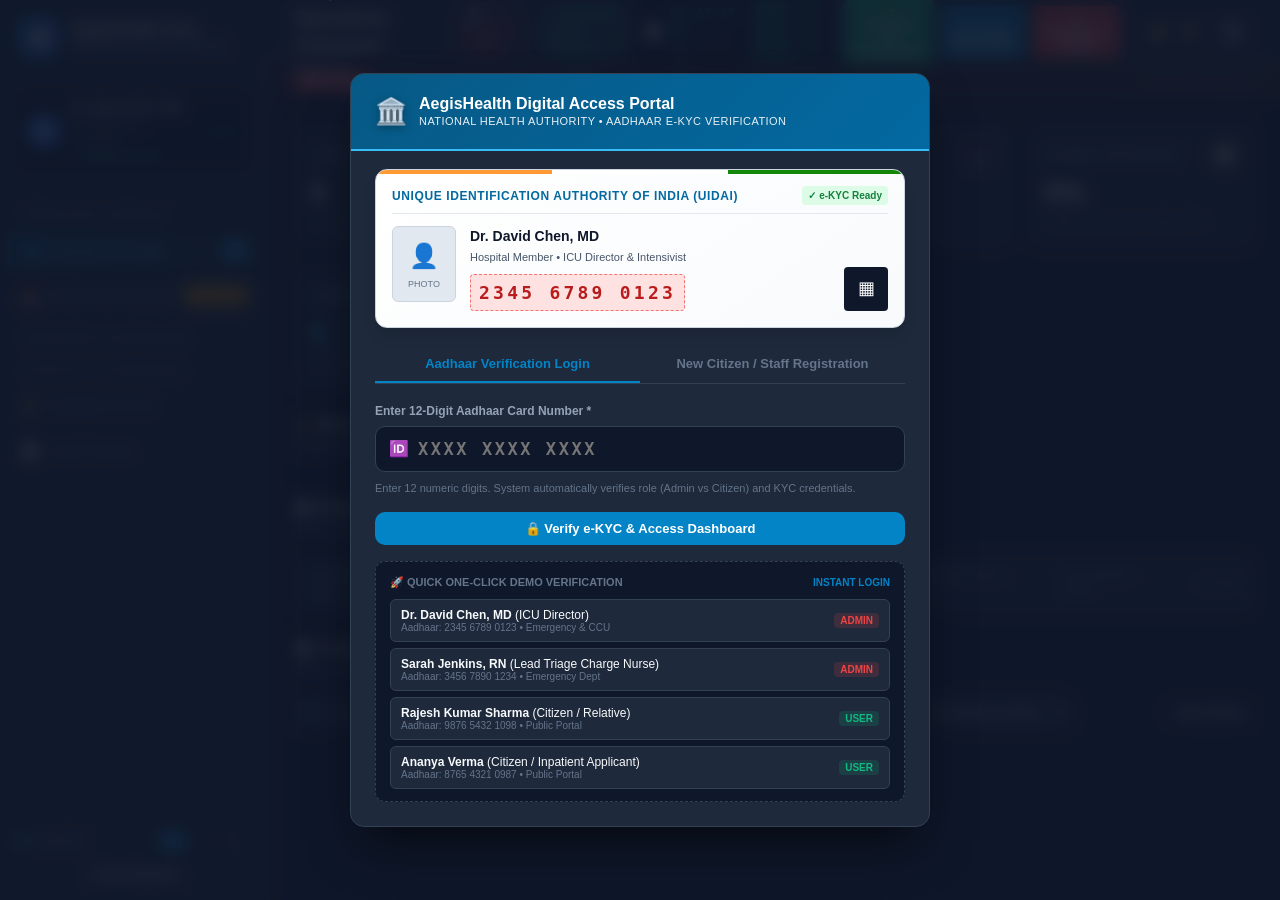
<file: hospital bed availability/index.html>
<!DOCTYPE html>
<html lang="en">
<head>
  <meta charset="UTF-8">
  <meta name="viewport" content="width=device-width, initial-scale=1.0">
  <title>AegisHealth • National Bed Availability & Resource Coordination System</title>
  <link rel="stylesheet" href="styles.css">
</head>
<body>

  <!-- ============================================ -->
  <!-- AADHAAR KYC & IDENTITY VERIFICATION MODAL    -->
  <!-- ============================================ -->
  <div class="auth-overlay" id="authOverlay" style="display: none;">
    <div class="auth-card-wrapper">
      <div class="auth-header-strip">
        <div class="auth-govt-badge">
          <div class="auth-emblem">🏛️</div>
          <div>
            <div class="auth-title">AegisHealth Digital Access Portal</div>
            <div class="auth-sub">National Health Authority • Aadhaar e-KYC Verification</div>
          </div>
        </div>
        <button class="icon-btn modal-close" id="closeAuthModalBtn" style="color:white; border-color:rgba(255,255,255,0.3); display:none;">✕</button>
      </div>

      <!-- Indian Aadhaar Card Visual Preview -->
      <div class="aadhaar-preview-card">
        <div class="aadhaar-tricolor-bar"></div>
        <div class="aadhaar-card-top">
          <span class="aadhaar-card-title">Unique Identification Authority of India (UIDAI)</span>
          <span style="font-size: 10px; font-weight: 700; color: #15803d; background: #dcfce7; padding: 2px 6px; border-radius: 4px;">✓ e-KYC Ready</span>
        </div>
        <div class="aadhaar-card-body">
          <div class="aadhaar-photo-box">
            <span id="aadhaarCardAvatar">👤</span>
            <span style="font-size: 9px; margin-top: 4px; color: #64748b;">PHOTO</span>
          </div>
          <div class="aadhaar-details">
            <div class="aadhaar-name-display" id="aadhaarCardName">Dr. David Chen, MD</div>
            <div class="aadhaar-role-display" id="aadhaarCardRole">Hospital Member • ICU Director & Intensivist</div>
            <div class="aadhaar-number-display" id="aadhaarCardNumber">2345 6789 0123</div>
          </div>
          <div class="aadhaar-qr-placeholder" title="Encrypted Digital Signature">
            ▦
          </div>
        </div>
      </div>

      <!-- Auth Form & Quick Demo Logins -->
      <div class="auth-body-content">
        <div class="auth-tabs">
          <button class="auth-tab-btn active" id="tabLoginBtn" onclick="switchAuthTab('login')">Aadhaar Verification Login</button>
          <button class="auth-tab-btn" id="tabRegisterBtn" onclick="switchAuthTab('register')">New Citizen / Staff Registration</button>
        </div>

        <!-- Login Form Panel -->
        <div id="authLoginPanel">
          <form id="aadhaarLoginForm">
            <div class="form-group">
              <label class="form-label">Enter 12-Digit Aadhaar Card Number *</label>
              <div class="aadhaar-input-box">
                <span class="aadhaar-icon-adornment">🆔</span>
                <input type="text" id="loginAadhaarInput" class="aadhaar-input-field" placeholder="XXXX XXXX XXXX" maxlength="14" required>
              </div>
              <div style="font-size: 11px; color: var(--text-muted); margin-top: -8px; margin-bottom: 12px;">
                Enter 12 numeric digits. System automatically verifies role (Admin vs Citizen) and KYC credentials.
              </div>
            </div>

            <div style="display: flex; gap: 10px;">
              <button type="submit" class="btn btn-primary" style="flex: 1;" id="loginSubmitBtn">
                🔒 Verify e-KYC & Access Dashboard
              </button>
            </div>
          </form>

          <!-- Quick Demo Logins -->
          <div class="demo-accounts-box">
            <div class="demo-title">
              <span>🚀 Quick One-Click Demo Verification</span>
              <span style="font-size: 10px; color: var(--primary);">Instant Login</span>
            </div>
            <div class="demo-chips-grid">
              <button class="demo-chip-btn" onclick="quickLoginAadhaar('234567890123')">
                <div>
                  <strong>Dr. David Chen, MD</strong> (ICU Director)
                  <div style="font-size: 10px; color: var(--text-muted);">Aadhaar: 2345 6789 0123 • Emergency & CCU</div>
                </div>
                <span class="demo-role-badge badge-admin-role">Admin</span>
              </button>
              <button class="demo-chip-btn" onclick="quickLoginAadhaar('345678901234')">
                <div>
                  <strong>Sarah Jenkins, RN</strong> (Lead Triage Charge Nurse)
                  <div style="font-size: 10px; color: var(--text-muted);">Aadhaar: 3456 7890 1234 • Emergency Dept</div>
                </div>
                <span class="demo-role-badge badge-admin-role">Admin</span>
              </button>
              <button class="demo-chip-btn" onclick="quickLoginAadhaar('987654321098')">
                <div>
                  <strong>Rajesh Kumar Sharma</strong> (Citizen / Relative)
                  <div style="font-size: 10px; color: var(--text-muted);">Aadhaar: 9876 5432 1098 • Public Portal</div>
                </div>
                <span class="demo-role-badge badge-user-role">User</span>
              </button>
              <button class="demo-chip-btn" onclick="quickLoginAadhaar('876543210987')">
                <div>
                  <strong>Ananya Verma</strong> (Citizen / Inpatient Applicant)
                  <div style="font-size: 10px; color: var(--text-muted);">Aadhaar: 8765 4321 0987 • Public Portal</div>
                </div>
                <span class="demo-role-badge badge-user-role">User</span>
              </button>
            </div>
          </div>
        </div>

        <!-- Register Form Panel -->
        <div id="authRegisterPanel" style="display: none;">
          <form id="aadhaarRegisterForm">
            <div class="form-row">
              <div class="form-group">
                <label class="form-label">Full Legal Name (as on Aadhaar) *</label>
                <input type="text" id="regNameInput" class="form-input" placeholder="e.g. Ramesh Patel" required>
              </div>
              <div class="form-group">
                <label class="form-label">Role Type *</label>
                <select id="regRoleSelect" class="form-select">
                  <option value="user" selected>Citizen / Patient (User Dashboard)</option>
                  <option value="admin">Hospital Staff / Medical Officer (Admin Dashboard)</option>
                </select>
              </div>
            </div>

            <div class="form-row">
              <div class="form-group">
                <label class="form-label">12-Digit Aadhaar Number *</label>
                <input type="text" id="regAadhaarInput" class="form-input" placeholder="XXXX XXXX XXXX" maxlength="14" required style="font-family: ui-monospace, monospace;">
              </div>
              <div class="form-group">
                <label class="form-label">Mobile Number (Linked with Aadhaar) *</label>
                <input type="text" id="regMobileInput" class="form-input" placeholder="+91 XXXXX XXXXX" required>
              </div>
            </div>

            <div class="form-group" id="regStaffFields" style="display: none;">
              <div class="form-row">
                <div class="form-group">
                  <label class="form-label">Staff Designation / Title</label>
                  <input type="text" id="regDesignationInput" class="form-input" placeholder="e.g. Staff Nurse, Resident Doctor">
                </div>
                <div class="form-group">
                  <label class="form-label">Assigned Department</label>
                  <select id="regDeptSelect" class="form-select">
                    <option value="ED">Emergency & Trauma Center</option>
                    <option value="CCU">Cardiology & CCU</option>
                    <option value="NICU">Neurology & Stroke</option>
                    <option value="PICU">Pediatrics & PICU</option>
                    <option value="SURG">General Surgery & Post-Op</option>
                    <option value="RESP">Pulmonology & Respiratory</option>
                    <option value="ONCO">Oncology & Hematology</option>
                  </select>
                </div>
              </div>
            </div>

            <button type="submit" class="btn btn-primary" style="width: 100%; margin-top: 6px;">
              ✓ Complete Aadhaar e-KYC & Register
            </button>
          </form>
        </div>

      </div>
    </div>
  </div>

  <!-- ============================================ -->
  <!-- MAIN APPLICATION LAYOUT                      -->
  <!-- ============================================ -->
  <div class="app-layout">
    <!-- Left Navigation Sidebar -->
    <aside class="sidebar">
      <div class="brand-section">
        <div class="brand-icon">🏥</div>
        <div>
          <div class="brand-title">AegisHealth Care</div>
          <div class="brand-subtitle" id="sidebarPortalLabel">National Health Portal</div>
        </div>
      </div>

      <!-- Active User Profile Card -->
      <div class="staff-active-card">
        <div class="staff-avatar" id="currentStaffAvatar">DC</div>
        <div class="staff-info">
          <div class="staff-name" id="currentStaffName">Dr. David Chen, MD</div>
          <div class="staff-role" id="currentStaffRole">ICU Director & Intensivist</div>
          <div style="font-size: 10px; color: #10b981; font-weight: 600; display: flex; align-items: center; gap: 3px;">
            <span>✓</span> <span id="currentAadhaarMasked">Aadhaar Verified</span>
          </div>
        </div>
        <button class="staff-switch-btn" id="switchIdentityBtn" title="Switch Account / Sign In">Switch</button>
      </div>

      <!-- Navigation Menu -->
      <div class="nav-scroll">
        <!-- ADMIN NAVIGATION SECTION -->
        <div id="adminNavSection">
          <div class="nav-section-title">Operations Command</div>
          <a class="nav-link active" data-view="overview" id="nav-overview">
            <span class="nav-link-left">
              <span class="nav-icon">🌐</span>
              <span>Hospital Overview</span>
            </span>
            <span class="nav-pill" id="nav-pill-overview">All</span>
          </a>

          <a class="nav-link" data-view="reservations" id="nav-reservations">
            <span class="nav-link-left">
              <span class="nav-icon">📥</span>
              <span>Citizen Bed Requests</span>
            </span>
            <span class="nav-pill" id="nav-pill-reservations" style="background:#f59e0b; color:#1f2937;">0 pending</span>
          </a>

          <div class="nav-section-title">Department Dashboards</div>
          <div id="deptNavList">
            <!-- Populated by app.js: ED, CCU, NICU, PICU, SURG, RESP, ONCO -->
          </div>

          <div class="nav-section-title">Logistics & Governance</div>
          <a class="nav-link" data-view="resources" id="nav-resources">
            <span class="nav-link-left">
              <span class="nav-icon">⚡</span>
              <span>Equipment & Pool</span>
            </span>
          </a>
          <a class="nav-link" data-view="audit" id="nav-audit">
            <span class="nav-link-left">
              <span class="nav-icon">📋</span>
              <span>Audit Trail Log</span>
            </span>
          </a>
        </div>

        <!-- USER NAVIGATION SECTION -->
        <div id="userNavSection" style="display: none;">
          <div class="nav-section-title">Citizen Health Services</div>
          <a class="nav-link active" data-view="user-home" id="nav-user-home">
            <span class="nav-link-left">
              <span class="nav-icon">🏠</span>
              <span>Citizen Bed Portal</span>
            </span>
          </a>
          <a class="nav-link" data-view="user-booking" id="nav-user-booking">
            <span class="nav-link-left">
              <span class="nav-icon">📝</span>
              <span>Book a Hospital Bed</span>
            </span>
          </a>
          <a class="nav-link" data-view="user-tracking" id="nav-user-tracking">
            <span class="nav-link-left">
              <span class="nav-icon">📋</span>
              <span>My Bed Requests</span>
            </span>
            <span class="nav-pill" id="nav-pill-user-res" style="background:#10b981; color:white;">Track</span>
          </a>
          <a class="nav-link" data-view="user-departments" id="nav-user-depts">
            <span class="nav-link-left">
              <span class="nav-icon">🏥</span>
              <span>Department Wards</span>
            </span>
          </a>
          <a class="nav-link" data-view="user-sos" id="nav-user-sos">
            <span class="nav-link-left">
              <span class="nav-icon">🚑</span>
              <span>Emergency 108 SOS</span>
            </span>
          </a>
        </div>
      </div>

      <!-- Sidebar Footer / Simulation Controls -->
      <div class="sidebar-footer">
        <div class="sim-speed-box">
          <div class="sim-label">
            <span class="pulse-indicator"></span>
            <span>Simulation</span>
          </div>
          <div class="sim-btn-group">
            <button class="sim-btn active" data-speed="1">1x</button>
            <button class="sim-btn" data-speed="5">5x</button>
            <button class="sim-btn" data-speed="15">15x</button>
          </div>
        </div>
        <div style="display: flex; gap: 6px;">
          <button class="btn btn-outline btn-sm" id="resetSystemBtn" style="flex: 1; font-size: 11px;">
            ↺ Reset Baseline
          </button>
        </div>
      </div>
    </aside>

    <!-- Main Content Wrapper -->
    <main class="main-wrapper">
      <!-- Top Application Header -->
      <header class="top-header">
        <div class="header-left">
          <div class="page-headline" id="pageTitleText">
            Hospital Operations Command Center
          </div>
          <!-- Role Indicator Badge with One-Click Toggle -->
          <span class="role-indicator-pill role-admin" id="activeRoleBadge" onclick="toggleRoleDashboard()" title="Click to switch between Admin and Citizen Mode">
            🛡️ Admin Mode
          </span>
          <span class="live-badge" id="headerKycBadge">
            ✓ Aadhaar e-KYC Verified
          </span>
        </div>

        <div class="header-actions">
          <!-- Live Operational Clock -->
          <div class="header-clock-box">
            <span style="font-size: 14px;">🕒</span>
            <div>
              <span class="live-clock-time" id="headerLiveClock">12:25:13 PM</span>
              <span style="font-size: 10px; color: var(--text-muted); margin-left: 4px;" id="headerLiveDate">Oct 24, 2026</span>
            </div>
            <span class="shift-badge" id="headerShiftBadge">Day Shift</span>
          </div>

          <!-- Admin-Only Action Controls -->
          <div id="adminTopActions" style="display: flex; align-items: center; gap: 8px;">
            <button class="btn btn-success btn-sm" id="completeAllSanitizationBtn" title="Clean and sterilize all beds currently waiting in cleaning queue">
              ✨ Complete All Sanitization
            </button>
            <button class="btn btn-primary btn-sm" id="dischargeRecoveredBtn" title="Discharge all recovered and stable patients across units">
              🩺 Discharge Recovered
            </button>
            <button class="btn btn-danger btn-sm" id="simulateSurgeBtn" title="Simulate multi-casualty emergency intake">
              🚨 Emergency Surge
            </button>
          </div>

          <!-- Citizen-Only Quick Action -->
          <div id="userTopActions" style="display: none; align-items: center; gap: 8px;">
            <button class="btn btn-danger btn-sm" onclick="navigateTo('user-booking')">
              🚑 Request Bed Online
            </button>
          </div>

          <div style="width: 1px; height: 24px; background: var(--border-color); margin: 0 4px;"></div>

          <button class="icon-btn" id="audioToggleBtn" title="Toggle Audio Chimes">🔔</button>
          <button class="icon-btn" id="themeToggleBtn" title="Toggle Dark/Light Mode">☀️</button>
          <button class="btn btn-outline btn-sm" id="logoutBtn" style="font-size: 11px;">
            Sign Out
          </button>
        </div>
      </header>

      <!-- Alert Ticker Banner -->
      <div class="alert-ticker">
        <div class="ticker-content">
          <span class="ticker-tag" id="tickerTag">Alert Feed</span>
          <span id="alertTickerText">Monitoring hospital capacity in real time...</span>
        </div>
        <span style="font-size: 11px; color: var(--text-muted);">Python Backend Active</span>
      </div>

      <!-- Main Scrollable Body -->
      <div class="content-body">
        
        <!-- ============================================ -->
        <!-- USER DASHBOARD: CITIZEN / PATIENT PORTAL    -->
        <!-- ============================================ -->
        <section id="viewUserDashboard" class="view-panel">
          <!-- Citizen Hero Banner with Aadhaar KYC Status -->
          <div class="user-hero-banner">
            <div class="user-hero-left">
              <div class="user-avatar-huge" id="citizenAvatarBig">RS</div>
              <div>
                <div class="user-greeting" id="citizenGreeting">Welcome, Rajesh Kumar Sharma</div>
                <div class="user-aadhaar-tag">
                  <span>🆔 Aadhaar Card: <strong id="citizenAadhaarDisplay">XXXX-XXXX-1098</strong></span>
                  <span style="color: #10b981; font-weight: 700;">• ✓ Verified via UIDAI</span>
                  <span>• 📱 <span id="citizenMobileDisplay">+91 98111 54321</span></span>
                </div>
              </div>
            </div>

            <div style="display: flex; gap: 10px; align-items: center;">
              <button class="btn btn-primary" onclick="scrollOrSwitchToBooking()">
                📝 Request Bed Allocation
              </button>
              <button class="btn btn-danger" onclick="triggerEmergencySosCall()">
                🚨 108 Ambulance SOS
              </button>
            </div>
          </div>

          <!-- Citizen Live Hospital Capacity Overview -->
          <div class="kpi-grid">
            <div class="kpi-card">
              <div class="kpi-header">
                <span class="kpi-title">Total Beds Available Now</span>
                <span class="kpi-icon" style="background: rgba(16, 185, 129, 0.15); color: #10b981;">✓</span>
              </div>
              <div class="kpi-value" id="userAvailBeds" style="color: #10b981;">0</div>
              <div class="kpi-subtext">Immediate patient admissions open</div>
            </div>

            <div class="kpi-card">
              <div class="kpi-header">
                <span class="kpi-title">ICU Beds Ready</span>
                <span class="kpi-icon" style="background: rgba(236, 72, 153, 0.15); color: #ec4899;">⚡</span>
              </div>
              <div class="kpi-value" id="userAvailIcu" style="color: #ec4899;">0</div>
              <div class="kpi-subtext">Equipped with mechanical ventilators</div>
            </div>

            <div class="kpi-card">
              <div class="kpi-header">
                <span class="kpi-title">Emergency Bays Free</span>
                <span class="kpi-icon" style="background: rgba(249, 115, 22, 0.15); color: #f97316;">🚨</span>
              </div>
              <div class="kpi-value" id="userAvailEmergency" style="color: #f97316;">0</div>
              <div class="kpi-subtext">Immediate trauma & acute triage</div>
            </div>

            <div class="kpi-card">
              <div class="kpi-header">
                <span class="kpi-title">Longer Stay Inpatient Rooms</span>
                <span class="kpi-icon" style="background: rgba(59, 130, 246, 0.15); color: #3b82f6;">🛌</span>
              </div>
              <div class="kpi-value" id="userAvailLongstay" style="color: #3b82f6;">0</div>
              <div class="kpi-subtext">Post-op, recovery & inpatient care</div>
            </div>
          </div>

          <!-- Request a Bed Booking Section -->
          <div class="user-request-box" id="userBookingSection">
            <div class="section-header" style="margin-top: 0;">
              <div>
                <h2 class="section-title">📝 Online Hospital Bed Booking Request</h2>
                <p class="section-desc">Submit an immediate bed reservation request verified with your Aadhaar ID</p>
              </div>
            </div>

            <form id="citizenBedBookingForm">
              <div class="form-row">
                <div class="form-group">
                  <label class="form-label">Patient Full Legal Name *</label>
                  <input type="text" id="userBookPatientName" class="form-input" placeholder="Patient's Name" required>
                </div>
                <div class="form-group">
                  <label class="form-label">Patient Age *</label>
                  <input type="number" id="userBookPatientAge" class="form-input" placeholder="Age" min="1" max="120" required>
                </div>
              </div>

              <div class="form-row">
                <div class="form-group">
                  <label class="form-label">Patient / Applicant Aadhaar Number *</label>
                  <input type="text" id="userBookAadhaar" class="form-input" readonly style="font-family: ui-monospace, monospace; background: var(--bg-main); color: var(--primary);">
                </div>
                <div class="form-group">
                  <label class="form-label">Emergency Contact Phone Number *</label>
                  <input type="text" id="userBookMobile" class="form-input" placeholder="+91 XXXXX XXXXX" required>
                </div>
              </div>

              <div class="form-row">
                <div class="form-group">
                  <label class="form-label">Preferred Department *</label>
                  <select id="userBookDept" class="form-select">
                    <option value="ED">Emergency & Trauma Center (ED)</option>
                    <option value="CCU">Cardiology & Critical Care (CCU)</option>
                    <option value="NICU">Neurology & Stroke Center</option>
                    <option value="PICU">Pediatrics & PICU</option>
                    <option value="SURG">General Surgery & Post-Op</option>
                    <option value="RESP">Pulmonology & Respiratory Care</option>
                    <option value="ONCO">Oncology & Hematology</option>
                  </select>
                </div>
                <div class="form-group">
                  <label class="form-label">Required Bed Category *</label>
                  <select id="userBookCategory" class="form-select">
                    <option value="icu">⚡ ICU Bed (High Acuity / Critical Care)</option>
                    <option value="emergency" selected>🚨 Emergency Bay (Immediate Triage / Trauma)</option>
                    <option value="longstay">🛌 Room for Longer Stay (Inpatient / Recovery)</option>
                  </select>
                </div>
              </div>

              <div class="form-group">
                <label class="form-label">Primary Symptoms / Medical Condition *</label>
                <textarea id="userBookReason" class="form-textarea" rows="3" placeholder="Describe symptoms, reason for hospital visit, acute trauma, chest pain, fever, etc." required></textarea>
              </div>

              <div class="form-group">
                <label class="form-label">Special Life Support Equipment Required:</label>
                <div class="checkbox-group">
                  <label class="checkbox-item">
                    <input type="checkbox" id="userBookNeedsOxygen">
                    <span>🫧 High-Flow Oxygen Port Required</span>
                  </label>
                  <label class="checkbox-item">
                    <input type="checkbox" id="userBookNeedsVentilator">
                    <span>🫁 Mechanical Ventilator Support Required</span>
                  </label>
                </div>
              </div>

              <div style="display: flex; justify-content: flex-end; margin-top: 16px;">
                <button type="submit" class="btn btn-primary" id="submitUserBookingBtn">
                  🚀 Submit Bed Reservation Request
                </button>
              </div>
            </form>
          </div>

          <!-- My Active Bed Reservations Tracking -->
          <div class="section-header">
            <div>
              <h2 class="section-title">📋 My Active Bed Requests & Live Tracking</h2>
              <p class="section-desc">Track status of your submitted bed bookings, assigned ward, and doctor</p>
            </div>
          </div>

          <div class="user-booking-grid" id="userReservationsList">
            <!-- Dynamically populated from Python backend -->
          </div>

          <!-- Live Department Bed Explorer for Citizens -->
          <div class="section-header">
            <div>
              <h2 class="section-title">🏥 Hospital Wards & Doctor Availability Directory</h2>
              <p class="section-desc">Explore department bed capacity and on-duty specialists</p>
            </div>
          </div>

          <div class="panel-card" style="padding: 0; overflow: hidden; margin-bottom: 30px;">
            <table class="dept-matrix-table">
              <thead>
                <tr>
                  <th>Department / Ward</th>
                  <th>ICU Beds</th>
                  <th>Emergency Bays</th>
                  <th>Longer Stay Rooms</th>
                  <th>Attending Doctors on Duty</th>
                  <th>Status</th>
                </tr>
              </thead>
              <tbody id="userDeptMatrixBody">
                <!-- Dynamically populated -->
              </tbody>
            </table>
          </div>
        </section>

        <!-- ============================================ -->
        <!-- ADMIN DASHBOARD: RESERVATION REQUESTS QUEUE  -->
        <!-- ============================================ -->
        <section id="viewAdminReservations" class="view-panel">
          <div class="section-header">
            <div>
              <h2 class="section-title">📥 Citizen Bed Reservation Requests Queue</h2>
              <p class="section-desc">Review and triage incoming online bed booking requests from citizens and patients</p>
            </div>
          </div>

          <div class="admin-reservations-panel" id="adminReservationsContainer">
            <!-- Dynamically populated with request items -->
          </div>
        </section>

        <!-- ============================================ -->
        <!-- VIEW 1: OVERVIEW OF WHOLE HOSPITAL (ADMIN)   -->
        <!-- ============================================ -->
        <section id="viewOverview" class="view-panel active">
          <!-- Hospital-Wide Top KPI Summary Cards -->
          <div class="kpi-grid">
            <div class="kpi-card">
              <div class="kpi-header">
                <span class="kpi-title">Total Hospital Beds</span>
                <span class="kpi-icon" style="background: rgba(2, 132, 199, 0.15); color: #0284c7;">🏥</span>
              </div>
              <div class="kpi-value" id="ovTotalBeds">0</div>
              <div class="kpi-subtext">Across 7 specialized departments</div>
            </div>

            <div class="kpi-card">
              <div class="kpi-header">
                <span class="kpi-title">Beds Available Now</span>
                <span class="kpi-icon" style="background: rgba(16, 185, 129, 0.15); color: #10b981;">✓</span>
              </div>
              <div class="kpi-value" id="ovAvailableBeds" style="color: #10b981;">0</div>
              <div class="kpi-subtext">Sterilized & ready for intake</div>
            </div>

            <div class="kpi-card">
              <div class="kpi-header">
                <span class="kpi-title">Beds Occupied</span>
                <span class="kpi-icon" style="background: rgba(244, 63, 94, 0.15); color: #f43f5e;">🛌</span>
              </div>
              <div class="kpi-value" id="ovOccupiedBeds" style="color: #f43f5e;">0</div>
              <div class="kpi-subtext">Active inpatient census</div>
            </div>

            <div class="kpi-card">
              <div class="kpi-header">
                <span class="kpi-title">Global Occupancy</span>
                <span class="kpi-icon" style="background: rgba(245, 158, 11, 0.15); color: #f59e0b;">📊</span>
              </div>
              <div class="kpi-value" id="ovOccupancyPct">0%</div>
              <div class="kpi-subtext">Target operational ceiling: 85%</div>
            </div>

            <div class="kpi-card">
              <div class="kpi-header">
                <span class="kpi-title">Sanitization Queue</span>
                <span class="kpi-icon" style="background: rgba(56, 189, 248, 0.15); color: #38bdf8;">✨</span>
              </div>
              <div class="kpi-value" id="ovCleaningBeds" style="color: #38bdf8;">0</div>
              <div class="kpi-subtext">Turnaround in progress</div>
            </div>

            <div class="kpi-card">
              <div class="kpi-header">
                <span class="kpi-title">Out of Service</span>
                <span class="kpi-icon" style="background: rgba(168, 85, 247, 0.15); color: #a855f7;">🛠️</span>
              </div>
              <div class="kpi-value" id="ovMaintBeds">0</div>
              <div class="kpi-subtext">Biomed maintenance check</div>
            </div>
          </div>

          <!-- Hospital-Wide Category Breakdown (ICU, Emergency, Rooms for Longer Stays) -->
          <div class="section-header">
            <div>
              <h2 class="section-title">⚡ Bed Category Distribution (Hospital-Wide)</h2>
              <p class="section-desc">Independent real-time tracking for Intensive Care, Emergency, and Extended Stay Inpatient beds</p>
            </div>
          </div>

          <div class="category-summary-grid" id="overviewCategoryCards">
            <!-- Rendered by app.js: ICU, Emergency, Longer Stays cards -->
          </div>

          <!-- Department Comparison Matrix -->
          <div class="section-header">
            <div>
              <h2 class="section-title">🏥 Department Census Matrix</h2>
              <p class="section-desc">Quick side-by-side comparison of bed availability across every hospital department</p>
            </div>
          </div>

          <div class="panel-card" style="padding: 0; overflow: hidden;">
            <table class="dept-matrix-table">
              <thead>
                <tr>
                  <th>Department / Unit</th>
                  <th>ICU Beds (Avail / Total)</th>
                  <th>Emergency Beds (Avail / Total)</th>
                  <th>Longer Stay Rooms (Avail / Total)</th>
                  <th>Occupancy Rate</th>
                  <th style="text-align: right;">Action</th>
                </tr>
              </thead>
              <tbody id="deptMatrixBody">
                <!-- Rendered by app.js -->
              </tbody>
            </table>
          </div>

          <!-- Hospital-Wide Bed Roster with Filtering -->
          <div class="section-header">
            <div>
              <h2 class="section-title">📋 Comprehensive Bed Census Roster</h2>
              <p class="section-desc">Filter and manage beds across all wings, departments, attending doctors, and acuity tiers</p>
            </div>
          </div>

          <!-- Filter Toolbar -->
          <div class="filter-bar">
            <div class="filter-group-left">
              <div class="search-input-box">
                <span class="search-icon-svg">🔍</span>
                <input type="text" id="filterSearch" class="search-input" placeholder="Search patient, doctor, MRN, bed ID...">
              </div>

              <select id="filterCategory" class="select-filter">
                <option value="all">All Bed Categories</option>
                <option value="icu">ICU Beds Only</option>
                <option value="emergency">Emergency Beds Only</option>
                <option value="longstay">Longer Stay Rooms Only</option>
              </select>

              <select id="filterStatus" class="select-filter">
                <option value="all">All Statuses</option>
                <option value="available">Available Ready</option>
                <option value="occupied">Occupied</option>
                <option value="reserved">Reserved Hold</option>
                <option value="cleaning">Cleaning / Turnover</option>
                <option value="maintenance">Maintenance</option>
              </select>

              <select id="filterAcuity" class="select-filter">
                <option value="all">All Patient Acuities</option>
                <option value="critical">Critical (Level 1)</option>
                <option value="urgent">Urgent (Level 2)</option>
                <option value="moderate">Moderate (Level 3)</option>
                <option value="low">Low (Level 4/5)</option>
              </select>
            </div>

            <button class="btn btn-outline btn-sm" onclick="resetFilters()">Clear Filters</button>
          </div>

          <!-- All Beds Grid -->
          <div class="beds-grid" id="overviewBedsGrid">
            <!-- Rendered by app.js -->
          </div>
        </section>

        <!-- ============================================ -->
        <!-- VIEW 2: DEPARTMENT-SPECIFIC DASHBOARD        -->
        <!-- ============================================ -->
        <section id="viewDepartment" class="view-panel">
          <!-- Department Top Meta Strip -->
          <div style="background: var(--bg-card); border: 1px solid var(--border-color); border-radius: var(--radius-lg); padding: 16px 20px; margin-bottom: 24px; display: flex; align-items: center; justify-content: space-between; flex-wrap: wrap; gap: 12px;">
            <div style="display: flex; align-items: center; gap: 12px;">
              <span id="deptFloorTag" style="font-size: 13px; color: var(--text-secondary); background: var(--bg-main); padding: 4px 10px; border-radius: var(--radius-sm); border: 1px solid var(--border-color);">
                Floor Location
              </span>
              <span class="live-badge" style="background: rgba(2, 132, 199, 0.15); color: #0284c7; border-color: rgba(2, 132, 199, 0.3);">
                Department View
              </span>
            </div>

            <div style="display: flex; align-items: center; gap: 12px; flex-wrap: wrap;">
              <span id="deptTotalBadge" style="font-weight: 700; font-size: 13px;">0 Total Beds</span>
              <span style="color: var(--border-color);">|</span>
              <span id="deptAvailBadge" style="font-weight: 700; color: #10b981; font-size: 13px;">0 Available</span>
              <span style="color: var(--border-color);">|</span>
              <span id="deptOccBadge" style="font-weight: 700; color: #f43f5e; font-size: 13px;">0% Occupancy</span>
              <span style="color: var(--border-color);">|</span>
              <div class="quick-action-strip">
                <button class="btn btn-success btn-sm" id="deptSanitizeAllBtn" onclick="completeDepartmentSanitization()">
                  ✨ Sanitize Dept Beds
                </button>
                <button class="btn btn-primary btn-sm" id="deptDischargeRecoveredBtn" onclick="dischargeDepartmentRecovered()">
                  🩺 Discharge Recovered
                </button>
              </div>
            </div>
          </div>

          <!-- Department Specific Category Cards (ICU, Emergency, Longer Stays) -->
          <div class="section-header">
            <div>
              <h2 class="section-title">📊 Department Bed Categories Count</h2>
              <p class="section-desc">Specific allocation breakdown between ICU, Emergency bays, and Rooms for Longer Stays</p>
            </div>
          </div>

          <div class="category-summary-grid" id="deptCategoryCards">
            <!-- Populated by app.js for the active department -->
          </div>

          <!-- Attending Doctors on Duty in Department -->
          <div class="dept-doctors-panel" id="deptDoctorsPanel">
            <div class="dept-doctors-title">
              <span style="display:flex; align-items:center; gap:6px;">👨‍⚕️ <strong>Assigned Attending Doctors in This Department</strong></span>
              <span style="font-size: 11px; text-transform: none; font-weight: normal; color: var(--text-muted);" id="deptDoctorFilterNote">Click doctor to highlight their assigned beds</span>
            </div>
            <div class="dept-doctors-chips" id="deptDoctorsList">
              <!-- Populated dynamically by app.js -->
            </div>
          </div>

          <!-- Department Beds Grid -->
          <div class="section-header">
            <div>
              <h2 class="section-title">🛏️ Department Beds Status & Allocation</h2>
              <p class="section-desc">Direct bed actions: admit patients, assign ventilators/monitors, manage transfers and discharges</p>
            </div>
          </div>

          <div class="beds-grid" id="deptBedsGrid">
            <!-- Populated by app.js -->
          </div>
        </section>

        <!-- ============================================ -->
        <!-- VIEW 3: EQUIPMENT & RESOURCE MANAGEMENT      -->
        <!-- ============================================ -->
        <section id="viewResources" class="view-panel">
          <div class="section-header">
            <div>
              <h2 class="section-title">⚡ Hospital Critical Equipment Status</h2>
              <p class="section-desc">Live status of mechanical ventilators, telemetry monitors, infusion pumps, and emergency devices</p>
            </div>
          </div>

          <div class="resources-grid" id="resourcesGrid">
            <!-- Populated by app.js -->
          </div>
        </section>

        <!-- ============================================ -->
        <!-- VIEW 4: AUDIT TRAIL HISTORY                  -->
        <!-- ============================================ -->
        <section id="viewAudit" class="view-panel">
          <div class="section-header">
            <div>
              <h2 class="section-title">📋 Operational Audit History</h2>
              <p class="section-desc">Tamper-evident operational log tracking all patient admissions, discharges, bed transfers, and status changes</p>
            </div>
            <button class="btn btn-primary btn-sm" id="exportAuditCsvBtn">
              📥 Export Audit Log (CSV)
            </button>
          </div>

          <div class="audit-table-wrap">
            <table class="audit-table">
              <thead>
                <tr>
                  <th>Timestamp</th>
                  <th>Action</th>
                  <th>Bed / Department</th>
                  <th>Event Details</th>
                  <th>Staff Operator</th>
                  <th>Clinical Notes / Reason</th>
                </tr>
              </thead>
              <tbody id="auditTableBody">
                <!-- Populated by app.js -->
              </tbody>
            </table>
          </div>
        </section>

      </div>
    </main>
  </div>

  <!-- ============================================ -->
  <!-- MODALS                                       -->
  <!-- ============================================ -->

  <!-- 1. Admit Patient Modal -->
  <div class="modal-overlay" id="admitModal">
    <div class="modal-container">
      <div class="modal-header">
        <div class="modal-title" id="admitModalBedTitle">Admit Patient</div>
        <button class="icon-btn modal-close">✕</button>
      </div>
      <form id="admitForm">
        <input type="hidden" id="admitBedId">
        <div class="modal-body">
          <div class="form-row">
            <div class="form-group">
              <label class="form-label">Patient Full Name *</label>
              <input type="text" id="admitPatientName" class="form-input" placeholder="e.g. John Doe" required>
            </div>
            <div class="form-group">
              <label class="form-label">Age</label>
              <input type="number" id="admitPatientAge" class="form-input" placeholder="e.g. 52" min="1" max="120">
            </div>
          </div>

          <div class="form-row">
            <div class="form-group">
              <label class="form-label">Medical Record Number (MRN) *</label>
              <input type="text" id="admitPatientMRN" class="form-input" placeholder="MRN-XXXX" required>
            </div>
            <div class="form-group">
              <label class="form-label">Triage / Acuity Level *</label>
              <select id="admitAcuity" class="form-select">
                <option value="critical">Critical (Level 1 Resuscitation)</option>
                <option value="urgent" selected>Urgent (Level 2 Emergent)</option>
                <option value="moderate">Moderate (Level 3 Urgent)</option>
                <option value="low">Low (Level 4/5 Semi/Non-Urgent)</option>
              </select>
            </div>
          </div>

          <div class="form-group">
            <label class="form-label">Primary Diagnosis / Admission Reason *</label>
            <input type="text" id="admitDiagnosis" class="form-input" placeholder="e.g. Acute Coronary Syndrome, Polytrauma, Post-Op" required>
          </div>

          <div class="form-row">
            <div class="form-group">
              <label class="form-label">Assigned Attending Doctor *</label>
              <select id="admitDoctorSelect" class="form-select">
                <!-- Dynamically populated -->
              </select>
            </div>
            <div class="form-group">
              <label class="form-label">Admission Timestamp</label>
              <input type="text" id="admitTimeDisplay" class="form-input" readonly style="font-family:ui-monospace, monospace; color:#38bdf8; background:var(--bg-main);">
            </div>
          </div>

          <div class="form-group">
            <label class="form-label">Allocate Equipment / Resources Immediately</label>
            <div class="checkbox-group">
              <label class="checkbox-item">
                <input type="checkbox" name="resources" value="ventilators">
                <span>🫁 Mechanical Ventilator</span>
              </label>
              <label class="checkbox-item">
                <input type="checkbox" name="resources" value="monitors" checked>
                <span>📈 Vital Signs Monitor</span>
              </label>
              <label class="checkbox-item">
                <input type="checkbox" name="resources" value="infusion_pumps">
                <span>💉 Infusion Smart Pump</span>
              </label>
              <label class="checkbox-item">
                <input type="checkbox" name="resources" value="oxygen_ports">
                <span>🫧 High-Flow O2 Port</span>
              </label>
            </div>
          </div>
        </div>
        <div class="modal-footer">
          <button type="button" class="btn btn-outline modal-cancel">Cancel</button>
          <button type="submit" class="btn btn-primary">Confirm Admission</button>
        </div>
      </form>
    </div>
  </div>

  <!-- 2. Transfer Patient Modal -->
  <div class="modal-overlay" id="transferModal">
    <div class="modal-container">
      <div class="modal-header">
        <div class="modal-title" id="transferModalTitle">Transfer Patient</div>
        <button class="icon-btn modal-close">✕</button>
      </div>
      <form id="transferForm">
        <input type="hidden" id="transferSourceBedId">
        <div class="modal-body">
          <div class="form-group">
            <label class="form-label">Select Destination Bed *</label>
            <select id="transferTargetBed" class="form-select" required>
              <!-- Filled with available beds -->
            </select>
            <div style="font-size: 11px; color: var(--text-muted); margin-top: 4px;">
              Only available, sanitized beds across departments are shown.
            </div>
          </div>

          <div class="form-group">
            <label class="form-label">Clinical Justification / Transfer Note</label>
            <textarea id="transferReason" class="form-textarea" rows="3" placeholder="e.g. Stepped down from ICU to Telemetry Long Stay room. Stable vital signs."></textarea>
          </div>

          <div style="background: var(--bg-main); border: 1px solid var(--border-color); border-radius: var(--radius-md); padding: 12px; font-size: 12px; color: var(--text-secondary);">
            ℹ️ <strong>Workflow note:</strong> Transferring will automatically move the patient to the destination bed, migrate attached portable equipment, and mark the source bed as <strong>Cleaning</strong> for sanitization.
          </div>
        </div>
        <div class="modal-footer">
          <button type="button" class="btn btn-outline modal-cancel">Cancel</button>
          <button type="submit" class="btn btn-primary" id="transferSubmitBtn">Execute Transfer</button>
        </div>
      </form>
    </div>
  </div>

  <!-- 3. Manual Status Change Modal -->
  <div class="modal-overlay" id="statusModal">
    <div class="modal-container">
      <div class="modal-header">
        <div class="modal-title" id="statusModalTitle">Change Bed Status</div>
        <button class="icon-btn modal-close">✕</button>
      </div>
      <form id="statusForm">
        <input type="hidden" id="statusBedId">
        <div class="modal-body">
          <div class="form-group">
            <label class="form-label">New Status *</label>
            <select id="statusSelect" class="form-select">
              <option value="available">Available (Ready for patient)</option>
              <option value="occupied">Occupied (Patient present)</option>
              <option value="reserved">Reserved (Hold for incoming transfer)</option>
              <option value="cleaning">Cleaning (Sanitization in progress)</option>
              <option value="maintenance">Maintenance (Biomed inspection)</option>
            </select>
          </div>

          <div class="form-group">
            <label class="form-label">Reason / Log Note</label>
            <input type="text" id="statusReason" class="form-input" placeholder="e.g. EVS terminal clean finished, routine filter replacement">
          </div>
        </div>
        <div class="modal-footer">
          <button type="button" class="btn btn-outline modal-cancel">Cancel</button>
          <button type="submit" class="btn btn-primary">Update Status</button>
        </div>
      </form>
    </div>
  </div>

  <!-- 4. Manage Bed Equipment Modal -->
  <div class="modal-overlay" id="resourceModal">
    <div class="modal-container">
      <div class="modal-header">
        <div class="modal-title" id="resModalTitle">Manage Equipment</div>
        <button class="icon-btn modal-close">✕</button>
      </div>
      <form id="resourceForm">
        <input type="hidden" id="resBedId">
        <div class="modal-body">
          <div class="form-group">
            <label class="form-label">Select Equipment Deployed to this Bed:</label>
            <div id="resModalChecklist" style="display: flex; flex-direction: column; gap: 8px;">
              <!-- Rendered by app.js -->
            </div>
          </div>
        </div>
        <div class="modal-footer">
          <button type="button" class="btn btn-outline modal-cancel">Cancel</button>
          <button type="submit" class="btn btn-primary">Save Equipment</button>
        </div>
      </form>
    </div>
  </div>

  <!-- 5. Admin Approve Citizen Bed Reservation Modal -->
  <div class="modal-overlay" id="approveResModal">
    <div class="modal-container">
      <div class="modal-header">
        <div class="modal-title">Approve & Allocate Bed for Citizen Request</div>
        <button class="icon-btn modal-close">✕</button>
      </div>
      <form id="approveResForm">
        <input type="hidden" id="appResId">
        <div class="modal-body">
          <div style="background: var(--bg-main); border: 1px solid var(--border-color); border-radius: var(--radius-md); padding: 12px; margin-bottom: 14px;">
            <div style="font-weight: 700; font-size: 14px;" id="appResPatientName">Patient Name</div>
            <div style="font-size: 11px; color: var(--text-secondary); margin-top: 2px;" id="appResMeta">Age • Aadhaar • Urgency</div>
            <div style="font-size: 12px; color: var(--primary); margin-top: 4px;" id="appResReason">Condition Details</div>
          </div>

          <div class="form-group">
            <label class="form-label">Select Available Bed to Assign *</label>
            <select id="appResBedSelect" class="form-select" required>
              <!-- Filled with available beds -->
            </select>
          </div>

          <div class="form-group">
            <label class="form-label">Assign Attending Physician *</label>
            <select id="appResDocSelect" class="form-select">
              <option value="Dr. David Chen, MD">Dr. David Chen, MD (Emergency Critical Care)</option>
              <option value="Dr. Robert Gupta, MD">Dr. Robert Gupta, MD (Cardiology)</option>
              <option value="Dr. Sarah Sterling, MD">Dr. Sarah Sterling, MD (Neurology)</option>
              <option value="Dr. Maya Foster, MD">Dr. Maya Foster, MD (Pediatrics)</option>
              <option value="Dr. Miranda Bailey, MD">Dr. Miranda Bailey, MD (Surgery)</option>
              <option value="Dr. James Mercer, MD">Dr. James Mercer, MD (Pulmonology)</option>
              <option value="Dr. Dana Vance, MD">Dr. Dana Vance, MD (Oncology)</option>
            </select>
          </div>
        </div>
        <div class="modal-footer">
          <button type="button" class="btn btn-outline modal-cancel">Cancel</button>
          <button type="submit" class="btn btn-success">Confirm Approval & Reserve Bed</button>
        </div>
      </form>
    </div>
  </div>

  <!-- Toast Notification Container -->
  <div id="toastContainer" class="toast-container"></div>

  <script src="app.js"></script>
</body>
</html>
</file>
<file: hospital bed availability/styles.css>
/* Hospital Bed & Resource Management System - Enterprise Stylesheet */
:root {
  --primary: #0284c7;
  --primary-hover: #0369a1;
  --primary-light: #e0f2fe;
  --primary-dark: #075985;
  
  --bg-main: #0f172a;
  --bg-surface: #1e293b;
  --bg-card: #1e293b;
  --bg-card-hover: #27354f;
  --bg-input: #0f172a;
  
  --text-primary: #f8fafc;
  --text-secondary: #94a3b8;
  --text-muted: #64748b;
  
  --border-color: #334155;
  --border-subtle: #1e293b;
  
  /* Status Colors */
  --status-available: #10b981;
  --status-available-bg: rgba(16, 185, 129, 0.15);
  --status-available-border: #059669;
  
  --status-occupied: #f43f5e;
  --status-occupied-bg: rgba(244, 63, 94, 0.15);
  --status-occupied-border: #e11d48;
  
  --status-reserved: #f59e0b;
  --status-reserved-bg: rgba(245, 158, 11, 0.15);
  --status-reserved-border: #d97706;
  
  --status-cleaning: #38bdf8;
  --status-cleaning-bg: rgba(56, 189, 248, 0.15);
  --status-cleaning-border: #0284c7;
  
  --status-maintenance: #a855f7;
  --status-maintenance-bg: rgba(168, 85, 247, 0.15);
  --status-maintenance-border: #9333ea;

  /* Category Colors */
  --cat-icu: #ec4899;
  --cat-icu-bg: rgba(236, 72, 153, 0.15);
  --cat-emergency: #f97316;
  --cat-emergency-bg: rgba(249, 115, 22, 0.15);
  --cat-longstay: #3b82f6;
  --cat-longstay-bg: rgba(59, 130, 246, 0.15);

  --radius-sm: 6px;
  --radius-md: 10px;
  --radius-lg: 14px;
  --radius-full: 9999px;
  
  --shadow-sm: 0 1px 2px 0 rgba(0, 0, 0, 0.25);
  --shadow-md: 0 4px 6px -1px rgba(0, 0, 0, 0.3), 0 2px 4px -2px rgba(0, 0, 0, 0.3);
  --shadow-lg: 0 10px 15px -3px rgba(0, 0, 0, 0.4), 0 4px 6px -4px rgba(0, 0, 0, 0.3);
  --transition: all 0.2s cubic-bezier(0.4, 0, 0.2, 1);
}

/* Light Mode Overrides */
body.light-theme {
  --bg-main: #f1f5f9;
  --bg-surface: #ffffff;
  --bg-card: #ffffff;
  --bg-card-hover: #f8fafc;
  --bg-input: #f8fafc;
  
  --text-primary: #0f172a;
  --text-secondary: #475569;
  --text-muted: #94a3b8;
  
  --border-color: #e2e8f0;
  --border-subtle: #f1f5f9;
  
  --status-available-bg: #ecfdf5;
  --status-occupied-bg: #fff1f2;
  --status-reserved-bg: #fffbeb;
  --status-cleaning-bg: #f0f9ff;
  --status-maintenance-bg: #faf5ff;

  --cat-icu-bg: #fdf2f8;
  --cat-emergency-bg: #fff7ed;
  --cat-longstay-bg: #eff6ff;

  --shadow-sm: 0 1px 3px rgba(0, 0, 0, 0.08);
  --shadow-md: 0 4px 6px -1px rgba(0, 0, 0, 0.08);
  --shadow-lg: 0 10px 20px -5px rgba(0, 0, 0, 0.1);
}

* {
  margin: 0;
  padding: 0;
  box-sizing: border-box;
}

body {
  font-family: -apple-system, BlinkMacSystemFont, "Segoe UI", Roboto, Helvetica, Arial, sans-serif;
  background-color: var(--bg-main);
  color: var(--text-primary);
  line-height: 1.5;
  min-height: 100vh;
  display: flex;
  flex-direction: column;
  overflow-x: hidden;
}

/* Layout Container */
.app-layout {
  display: flex;
  height: 100vh;
  width: 100vw;
  overflow: hidden;
}

/* Sidebar */
.sidebar {
  width: 270px;
  background-color: var(--bg-surface);
  border-right: 1px solid var(--border-color);
  display: flex;
  flex-direction: column;
  flex-shrink: 0;
  z-index: 20;
  transition: var(--transition);
}

.brand-section {
  padding: 18px 20px;
  border-bottom: 1px solid var(--border-color);
  display: flex;
  align-items: center;
  gap: 12px;
}

.brand-icon {
  width: 38px;
  height: 38px;
  background: linear-gradient(135deg, #0284c7, #2563eb);
  color: white;
  border-radius: var(--radius-md);
  display: flex;
  align-items: center;
  justify-content: center;
  font-size: 20px;
  box-shadow: 0 2px 8px rgba(2, 132, 199, 0.4);
}

.brand-title {
  font-size: 16px;
  font-weight: 700;
  letter-spacing: -0.02em;
  color: var(--text-primary);
  line-height: 1.2;
}

.brand-subtitle {
  font-size: 11px;
  color: var(--text-secondary);
  text-transform: uppercase;
  letter-spacing: 0.05em;
  font-weight: 600;
}

/* Staff Persona Badge */
.staff-active-card {
  margin: 12px 14px;
  padding: 10px 12px;
  background: var(--bg-main);
  border: 1px solid var(--border-color);
  border-radius: var(--radius-md);
  display: flex;
  align-items: center;
  gap: 10px;
}

.staff-avatar {
  width: 34px;
  height: 34px;
  border-radius: 50%;
  background: #3b82f6;
  color: white;
  display: flex;
  align-items: center;
  justify-content: center;
  font-weight: 600;
  font-size: 13px;
  flex-shrink: 0;
}

.staff-info {
  flex: 1;
  min-width: 0;
}

.staff-name {
  font-size: 12px;
  font-weight: 600;
  white-space: nowrap;
  overflow: hidden;
  text-overflow: ellipsis;
  color: var(--text-primary);
}

.staff-role {
  font-size: 11px;
  color: var(--text-secondary);
}

.staff-switch-btn {
  background: none;
  border: none;
  color: var(--primary);
  cursor: pointer;
  font-size: 11px;
  padding: 2px 4px;
  border-radius: 4px;
}
.staff-switch-btn:hover {
  text-decoration: underline;
}

/* Navigation items */
.nav-scroll {
  flex: 1;
  overflow-y: auto;
  padding: 10px 8px;
}

.nav-section-title {
  font-size: 11px;
  font-weight: 700;
  color: var(--text-muted);
  text-transform: uppercase;
  letter-spacing: 0.06em;
  padding: 10px 12px 6px;
}

.nav-link {
  display: flex;
  align-items: center;
  justify-content: space-between;
  padding: 9px 12px;
  margin-bottom: 3px;
  color: var(--text-secondary);
  text-decoration: none;
  border-radius: var(--radius-md);
  font-size: 13px;
  font-weight: 500;
  cursor: pointer;
  transition: var(--transition);
}

.nav-link:hover {
  background-color: rgba(255, 255, 255, 0.05);
  color: var(--text-primary);
}

body.light-theme .nav-link:hover {
  background-color: rgba(0, 0, 0, 0.04);
}

.nav-link.active {
  background: linear-gradient(90deg, rgba(2, 132, 199, 0.2), rgba(2, 132, 199, 0.05));
  color: #38bdf8;
  font-weight: 600;
  border-left: 3px solid var(--primary);
}

body.light-theme .nav-link.active {
  background: #e0f2fe;
  color: #0369a1;
}

.nav-link-left {
  display: flex;
  align-items: center;
  gap: 10px;
}

.nav-icon {
  font-size: 16px;
  width: 20px;
  text-align: center;
}

.nav-pill {
  font-size: 11px;
  padding: 2px 7px;
  border-radius: var(--radius-full);
  font-weight: 600;
  background: rgba(255, 255, 255, 0.1);
  color: var(--text-secondary);
}

.nav-link.active .nav-pill {
  background: var(--primary);
  color: white;
}

/* Sidebar bottom status / simulation */
.sidebar-footer {
  padding: 14px 16px;
  border-top: 1px solid var(--border-color);
  background: var(--bg-surface);
}

.sim-speed-box {
  display: flex;
  align-items: center;
  justify-content: space-between;
  margin-bottom: 10px;
}

.sim-label {
  font-size: 11px;
  font-weight: 600;
  color: var(--text-secondary);
  display: flex;
  align-items: center;
  gap: 6px;
}

.pulse-indicator {
  width: 8px;
  height: 8px;
  border-radius: 50%;
  background-color: #10b981;
  box-shadow: 0 0 8px #10b981;
  animation: pulse 2s infinite;
}

@keyframes pulse {
  0% { transform: scale(0.95); box-shadow: 0 0 0 0 rgba(16, 185, 129, 0.7); }
  70% { transform: scale(1.1); box-shadow: 0 0 0 6px rgba(16, 185, 129, 0); }
  100% { transform: scale(0.95); box-shadow: 0 0 0 0 rgba(16, 185, 129, 0); }
}

.sim-btn-group {
  display: flex;
  background: var(--bg-main);
  padding: 2px;
  border-radius: var(--radius-sm);
  border: 1px solid var(--border-color);
}

.sim-btn {
  border: none;
  background: none;
  color: var(--text-secondary);
  padding: 3px 8px;
  font-size: 11px;
  font-weight: 600;
  cursor: pointer;
  border-radius: 4px;
}

.sim-btn.active {
  background: var(--primary);
  color: white;
}

/* Main Content Area */
.main-wrapper {
  flex: 1;
  display: flex;
  flex-direction: column;
  overflow: hidden;
  background-color: var(--bg-main);
}

/* Top App Header */
.top-header {
  height: 64px;
  border-bottom: 1px solid var(--border-color);
  background-color: var(--bg-surface);
  display: flex;
  align-items: center;
  justify-content: space-between;
  padding: 0 24px;
  flex-shrink: 0;
}

.header-left {
  display: flex;
  align-items: center;
  gap: 16px;
}

.page-headline {
  font-size: 18px;
  font-weight: 700;
  color: var(--text-primary);
  display: flex;
  align-items: center;
  gap: 8px;
}

.live-badge {
  font-size: 11px;
  font-weight: 700;
  text-transform: uppercase;
  letter-spacing: 0.05em;
  padding: 2px 8px;
  border-radius: var(--radius-full);
  background: rgba(16, 185, 129, 0.15);
  color: #10b981;
  border: 1px solid rgba(16, 185, 129, 0.3);
}

.header-actions {
  display: flex;
  align-items: center;
  gap: 10px;
}

/* Action Buttons */
.btn {
  display: inline-flex;
  align-items: center;
  justify-content: center;
  gap: 8px;
  padding: 8px 14px;
  border-radius: var(--radius-md);
  font-size: 13px;
  font-weight: 600;
  cursor: pointer;
  transition: var(--transition);
  border: 1px solid transparent;
}

.btn-primary {
  background-color: var(--primary);
  color: #ffffff;
}
.btn-primary:hover {
  background-color: var(--primary-hover);
  box-shadow: 0 2px 8px rgba(2, 132, 199, 0.3);
}

.btn-outline {
  background-color: transparent;
  border-color: var(--border-color);
  color: var(--text-primary);
}
.btn-outline:hover {
  background-color: rgba(255, 255, 255, 0.05);
  border-color: var(--text-secondary);
}
body.light-theme .btn-outline:hover {
  background-color: rgba(0, 0, 0, 0.03);
}

.btn-danger {
  background-color: #ef4444;
  color: #ffffff;
}
.btn-danger:hover {
  background-color: #dc2626;
}

.btn-success {
  background-color: #10b981;
  color: white;
}
.btn-success:hover {
  background-color: #059669;
}

.btn-amber {
  background-color: #f59e0b;
  color: #1f2937;
}
.btn-amber:hover {
  background-color: #d97706;
  color: white;
}

.btn-sm {
  padding: 4px 10px;
  font-size: 12px;
  border-radius: var(--radius-sm);
}

.icon-btn {
  width: 36px;
  height: 36px;
  border-radius: var(--radius-md);
  display: flex;
  align-items: center;
  justify-content: center;
  background-color: var(--bg-surface);
  border: 1px solid var(--border-color);
  color: var(--text-secondary);
  cursor: pointer;
  transition: var(--transition);
}
.icon-btn:hover {
  color: var(--text-primary);
  border-color: var(--text-secondary);
}

/* Alert Ticker Banner */
.alert-ticker {
  background: linear-gradient(90deg, rgba(239, 68, 68, 0.12), rgba(245, 158, 11, 0.12));
  border-bottom: 1px solid rgba(239, 68, 68, 0.25);
  padding: 8px 24px;
  display: flex;
  align-items: center;
  justify-content: space-between;
  font-size: 12px;
}

.ticker-content {
  display: flex;
  align-items: center;
  gap: 12px;
  color: var(--text-primary);
}

.ticker-tag {
  background: #ef4444;
  color: white;
  font-size: 10px;
  font-weight: 700;
  text-transform: uppercase;
  padding: 1px 6px;
  border-radius: 3px;
  letter-spacing: 0.05em;
}

/* Content Container */
.content-body {
  flex: 1;
  overflow-y: auto;
  padding: 24px;
}

/* Views Management */
.view-panel {
  display: none;
}
.view-panel.active {
  display: block;
  animation: fadeIn 0.25s ease-in-out;
}

@keyframes fadeIn {
  from { opacity: 0; transform: translateY(4px); }
  to { opacity: 1; transform: translateY(0); }
}

/* KPI Summary Cards Grid */
.kpi-grid {
  display: grid;
  grid-template-columns: repeat(auto-fit, minmax(200px, 1fr));
  gap: 16px;
  margin-bottom: 24px;
}

.kpi-card {
  background-color: var(--bg-card);
  border: 1px solid var(--border-color);
  border-radius: var(--radius-lg);
  padding: 16px;
  display: flex;
  flex-direction: column;
  position: relative;
  box-shadow: var(--shadow-sm);
  transition: var(--transition);
}

.kpi-card:hover {
  border-color: rgba(2, 132, 199, 0.4);
  transform: translateY(-2px);
  box-shadow: var(--shadow-md);
}

.kpi-header {
  display: flex;
  align-items: center;
  justify-content: space-between;
  margin-bottom: 8px;
}

.kpi-title {
  font-size: 12px;
  font-weight: 600;
  color: var(--text-secondary);
  text-transform: uppercase;
  letter-spacing: 0.04em;
}

.kpi-icon {
  width: 30px;
  height: 30px;
  border-radius: var(--radius-sm);
  display: flex;
  align-items: center;
  justify-content: center;
  font-size: 14px;
}

.kpi-value {
  font-size: 28px;
  font-weight: 800;
  color: var(--text-primary);
  line-height: 1.1;
  margin-bottom: 4px;
}

.kpi-subtext {
  font-size: 12px;
  color: var(--text-muted);
}

/* Category Breakdown Section */
.section-header {
  display: flex;
  align-items: center;
  justify-content: space-between;
  margin-bottom: 16px;
  margin-top: 12px;
}

.section-title {
  font-size: 16px;
  font-weight: 700;
  color: var(--text-primary);
  display: flex;
  align-items: center;
  gap: 8px;
}

.section-desc {
  font-size: 13px;
  color: var(--text-secondary);
}

/* Category Highlight Cards (ICU, Emergency, Longer Stays) */
.category-summary-grid {
  display: grid;
  grid-template-columns: repeat(3, 1fr);
  gap: 18px;
  margin-bottom: 24px;
}

@media (max-width: 1024px) {
  .category-summary-grid {
    grid-template-columns: 1fr;
  }
}

.category-card {
  background-color: var(--bg-card);
  border-radius: var(--radius-lg);
  border: 1px solid var(--border-color);
  padding: 18px;
  box-shadow: var(--shadow-sm);
  position: relative;
  overflow: hidden;
  transition: var(--transition);
}

.category-card::before {
  content: "";
  position: absolute;
  top: 0;
  left: 0;
  right: 0;
  height: 4px;
}

.category-card.cat-icu::before {
  background: var(--cat-icu);
}
.category-card.cat-emergency::before {
  background: var(--cat-emergency);
}
.category-card.cat-longstay::before {
  background: var(--cat-longstay);
}

.category-card-top {
  display: flex;
  align-items: center;
  justify-content: space-between;
  margin-bottom: 12px;
}

.category-badge-pill {
  display: inline-flex;
  align-items: center;
  gap: 6px;
  padding: 4px 10px;
  border-radius: var(--radius-full);
  font-size: 12px;
  font-weight: 700;
  text-transform: uppercase;
  letter-spacing: 0.04em;
}

.cat-icu .category-badge-pill {
  background: var(--cat-icu-bg);
  color: var(--cat-icu);
  border: 1px solid rgba(236, 72, 153, 0.3);
}

.cat-emergency .category-badge-pill {
  background: var(--cat-emergency-bg);
  color: var(--cat-emergency);
  border: 1px solid rgba(249, 115, 22, 0.3);
}

.cat-longstay .category-badge-pill {
  background: var(--cat-longstay-bg);
  color: var(--cat-longstay);
  border: 1px solid rgba(59, 130, 246, 0.3);
}

.category-occupancy-rate {
  font-size: 14px;
  font-weight: 700;
  color: var(--text-primary);
}

.category-main-stats {
  display: flex;
  align-items: baseline;
  gap: 8px;
  margin-bottom: 14px;
}

.cat-avail-huge {
  font-size: 34px;
  font-weight: 800;
  color: #10b981;
}

.cat-total-label {
  font-size: 13px;
  color: var(--text-secondary);
}

/* Category Mini Progress Bar */
.cat-progress-track {
  height: 8px;
  background-color: var(--bg-main);
  border-radius: var(--radius-full);
  overflow: hidden;
  margin-bottom: 14px;
  display: flex;
}

.progress-segment {
  height: 100%;
  transition: width 0.4s ease;
}

.progress-segment.seg-occupied {
  background-color: var(--status-occupied);
}
.progress-segment.seg-reserved {
  background-color: var(--status-reserved);
}
.progress-segment.seg-cleaning {
  background-color: var(--status-cleaning);
}
.progress-segment.seg-available {
  background-color: var(--status-available);
}
.progress-segment.seg-maint {
  background-color: var(--status-maintenance);
}

/* Category sub-stats pills */
.category-sub-stats {
  display: grid;
  grid-template-columns: repeat(4, 1fr);
  gap: 6px;
  text-align: center;
}

.sub-stat-item {
  background: var(--bg-main);
  padding: 6px 4px;
  border-radius: var(--radius-sm);
  border: 1px solid var(--border-color);
}

.sub-stat-num {
  font-size: 14px;
  font-weight: 700;
  display: block;
}

.sub-stat-lbl {
  font-size: 10px;
  color: var(--text-muted);
  text-transform: uppercase;
  font-weight: 600;
}

/* Department Matrix / Grid Table */
.panel-card {
  background-color: var(--bg-card);
  border: 1px solid var(--border-color);
  border-radius: var(--radius-lg);
  padding: 20px;
  margin-bottom: 24px;
  box-shadow: var(--shadow-sm);
}

.dept-matrix-table {
  width: 100%;
  border-collapse: separate;
  border-spacing: 0;
  font-size: 13px;
}

.dept-matrix-table th {
  text-align: left;
  padding: 10px 14px;
  color: var(--text-muted);
  font-weight: 600;
  font-size: 11px;
  text-transform: uppercase;
  letter-spacing: 0.05em;
  border-bottom: 1px solid var(--border-color);
}

.dept-matrix-table td {
  padding: 12px 14px;
  border-bottom: 1px solid var(--border-color);
  color: var(--text-primary);
  vertical-align: middle;
}

.dept-matrix-table tr:last-child td {
  border-bottom: none;
}

.dept-matrix-table tbody tr:hover {
  background-color: rgba(255, 255, 255, 0.02);
  cursor: pointer;
}

body.light-theme .dept-matrix-table tbody tr:hover {
  background-color: rgba(0, 0, 0, 0.02);
}

.dept-name-cell {
  display: flex;
  align-items: center;
  gap: 10px;
  font-weight: 600;
}

.dept-icon-mini {
  width: 28px;
  height: 28px;
  border-radius: var(--radius-sm);
  display: flex;
  align-items: center;
  justify-content: center;
  font-size: 13px;
  background: rgba(2, 132, 199, 0.15);
  color: var(--primary);
}

.dept-stat-badge {
  display: inline-flex;
  align-items: baseline;
  gap: 4px;
  font-weight: 600;
}

.stat-avail-badge {
  color: #10b981;
}

.stat-total-badge {
  color: var(--text-muted);
  font-size: 11px;
}

/* Filter and Search Bar */
.filter-bar {
  display: flex;
  align-items: center;
  justify-content: space-between;
  gap: 12px;
  margin-bottom: 18px;
  flex-wrap: wrap;
}

.filter-group-left {
  display: flex;
  align-items: center;
  gap: 10px;
  flex-wrap: wrap;
}

.search-input-box {
  position: relative;
  width: 240px;
}

.search-input {
  width: 100%;
  padding: 8px 12px 8px 32px;
  background-color: var(--bg-surface);
  border: 1px solid var(--border-color);
  border-radius: var(--radius-md);
  color: var(--text-primary);
  font-size: 13px;
  outline: none;
  transition: var(--transition);
}

.search-input:focus {
  border-color: var(--primary);
  box-shadow: 0 0 0 2px rgba(2, 132, 199, 0.25);
}

.search-icon-svg {
  position: absolute;
  left: 10px;
  top: 50%;
  transform: translateY(-50%);
  color: var(--text-muted);
  font-size: 13px;
  pointer-events: none;
}

.select-filter {
  padding: 8px 12px;
  background-color: var(--bg-surface);
  border: 1px solid var(--border-color);
  border-radius: var(--radius-md);
  color: var(--text-primary);
  font-size: 13px;
  outline: none;
  cursor: pointer;
}

.select-filter:focus {
  border-color: var(--primary);
}

/* Beds Grid */
.beds-grid {
  display: grid;
  grid-template-columns: repeat(auto-fill, minmax(280px, 1fr));
  gap: 16px;
  margin-bottom: 24px;
}

/* Bed Card */
.bed-card {
  background-color: var(--bg-card);
  border: 1px solid var(--border-color);
  border-radius: var(--radius-lg);
  padding: 16px;
  display: flex;
  flex-direction: column;
  position: relative;
  box-shadow: var(--shadow-sm);
  transition: var(--transition);
}

.bed-card:hover {
  transform: translateY(-2px);
  box-shadow: var(--shadow-md);
  border-color: var(--border-color);
}

/* Bed Status Border Accents */
.bed-card.status-available {
  border-left: 4px solid var(--status-available);
}
.bed-card.status-occupied {
  border-left: 4px solid var(--status-occupied);
}
.bed-card.status-reserved {
  border-left: 4px solid var(--status-reserved);
}
.bed-card.status-cleaning {
  border-left: 4px solid var(--status-cleaning);
}
.bed-card.status-maintenance {
  border-left: 4px solid var(--status-maintenance);
}

.bed-card-header {
  display: flex;
  align-items: center;
  justify-content: space-between;
  margin-bottom: 10px;
}

.bed-id-wrap {
  display: flex;
  align-items: center;
  gap: 8px;
}

.bed-id-text {
  font-size: 15px;
  font-weight: 700;
  color: var(--text-primary);
}

.category-tag {
  font-size: 10px;
  font-weight: 700;
  text-transform: uppercase;
  padding: 2px 6px;
  border-radius: var(--radius-sm);
  letter-spacing: 0.04em;
}

.tag-icu {
  background: var(--cat-icu-bg);
  color: var(--cat-icu);
}

.tag-emergency {
  background: var(--cat-emergency-bg);
  color: var(--cat-emergency);
}

.tag-longstay {
  background: var(--cat-longstay-bg);
  color: var(--cat-longstay);
}

/* Status Pill */
.status-pill {
  font-size: 11px;
  font-weight: 700;
  padding: 3px 8px;
  border-radius: var(--radius-full);
  display: inline-flex;
  align-items: center;
  gap: 4px;
}

.status-pill.available {
  background: var(--status-available-bg);
  color: var(--status-available);
}
.status-pill.occupied {
  background: var(--status-occupied-bg);
  color: var(--status-occupied);
}
.status-pill.reserved {
  background: var(--status-reserved-bg);
  color: var(--status-reserved);
}
.status-pill.cleaning {
  background: var(--status-cleaning-bg);
  color: var(--status-cleaning);
}
.status-pill.maintenance {
  background: var(--status-maintenance-bg);
  color: var(--status-maintenance);
}

.bed-dept-sub {
  font-size: 11px;
  color: var(--text-muted);
  margin-bottom: 12px;
  display: flex;
  align-items: center;
  gap: 4px;
}

/* Bed Patient Section */
.bed-patient-info {
  background: var(--bg-main);
  border: 1px solid var(--border-color);
  border-radius: var(--radius-md);
  padding: 10px 12px;
  margin-bottom: 12px;
  flex: 1;
}

.patient-main {
  display: flex;
  align-items: center;
  justify-content: space-between;
  margin-bottom: 4px;
}

.patient-name {
  font-size: 13px;
  font-weight: 700;
  color: var(--text-primary);
}

.acuity-badge {
  font-size: 10px;
  font-weight: 700;
  padding: 1px 6px;
  border-radius: 4px;
  text-transform: uppercase;
}

.acuity-critical {
  background: #ef4444;
  color: white;
}
.acuity-urgent {
  background: #f97316;
  color: white;
}
.acuity-moderate {
  background: #eab308;
  color: #1f2937;
}
.acuity-low {
  background: #10b981;
  color: white;
}

.patient-meta {
  font-size: 11px;
  color: var(--text-secondary);
  line-height: 1.4;
}

.patient-diagnosis {
  font-size: 11px;
  color: var(--primary);
  margin-top: 4px;
  font-weight: 500;
}

/* Empty Bed Placeholder */
.bed-empty-info {
  background: var(--bg-main);
  border: 1px dashed var(--border-color);
  border-radius: var(--radius-md);
  padding: 16px 12px;
  margin-bottom: 12px;
  text-align: center;
  color: var(--text-muted);
  font-size: 12px;
  flex: 1;
  display: flex;
  flex-direction: column;
  align-items: center;
  justify-content: center;
  gap: 4px;
}

.bed-cleaning-info {
  background: var(--status-cleaning-bg);
  border: 1px solid rgba(56, 189, 248, 0.3);
  border-radius: var(--radius-md);
  padding: 12px;
  margin-bottom: 12px;
  color: #38bdf8;
  font-size: 12px;
  flex: 1;
  text-align: center;
}

/* Bed Allocated Resources Pills */
.bed-resources-wrap {
  display: flex;
  flex-wrap: wrap;
  gap: 5px;
  margin-bottom: 12px;
}

.res-tag {
  font-size: 10px;
  padding: 2px 7px;
  background: rgba(255, 255, 255, 0.07);
  border: 1px solid var(--border-color);
  border-radius: var(--radius-sm);
  color: var(--text-secondary);
  display: inline-flex;
  align-items: center;
  gap: 4px;
}
body.light-theme .res-tag {
  background: #f1f5f9;
}

.res-tag.res-critical {
  border-color: #ef4444;
  color: #ef4444;
  background: rgba(239, 68, 68, 0.1);
}

/* Bed Card Action Buttons */
.bed-actions-row {
  display: flex;
  gap: 6px;
  margin-top: auto;
}

.bed-actions-row .btn {
  flex: 1;
  padding: 6px 8px;
  font-size: 11px;
}

/* Modals */
.modal-overlay {
  display: none;
  position: fixed;
  inset: 0;
  background-color: rgba(0, 0, 0, 0.65);
  backdrop-filter: blur(4px);
  z-index: 100;
  align-items: center;
  justify-content: center;
  padding: 20px;
}

.modal-overlay.open {
  display: flex;
}

.modal-container {
  background-color: var(--bg-surface);
  border: 1px solid var(--border-color);
  border-radius: var(--radius-lg);
  width: 100%;
  max-width: 540px;
  max-height: 90vh;
  overflow-y: auto;
  box-shadow: var(--shadow-lg);
  animation: modalScale 0.2s ease-out;
}

@keyframes modalScale {
  from { opacity: 0; transform: scale(0.96); }
  to { opacity: 1; transform: scale(1); }
}

.modal-header {
  padding: 16px 20px;
  border-bottom: 1px solid var(--border-color);
  display: flex;
  align-items: center;
  justify-content: space-between;
}

.modal-title {
  font-size: 16px;
  font-weight: 700;
  color: var(--text-primary);
}

.modal-body {
  padding: 20px;
}

.modal-footer {
  padding: 16px 20px;
  border-top: 1px solid var(--border-color);
  display: flex;
  align-items: center;
  justify-content: flex-end;
  gap: 10px;
}

/* Form Controls */
.form-group {
  margin-bottom: 16px;
}

.form-label {
  display: block;
  font-size: 12px;
  font-weight: 600;
  color: var(--text-secondary);
  margin-bottom: 6px;
}

.form-input, .form-select, .form-textarea {
  width: 100%;
  padding: 9px 12px;
  background-color: var(--bg-input);
  border: 1px solid var(--border-color);
  border-radius: var(--radius-md);
  color: var(--text-primary);
  font-size: 13px;
  outline: none;
  transition: var(--transition);
}

.form-input:focus, .form-select:focus, .form-textarea:focus {
  border-color: var(--primary);
  box-shadow: 0 0 0 2px rgba(2, 132, 199, 0.2);
}

.form-row {
  display: grid;
  grid-template-columns: 1fr 1fr;
  gap: 12px;
}

.checkbox-group {
  display: grid;
  grid-template-columns: 1fr 1fr;
  gap: 8px;
  margin-top: 6px;
}

.checkbox-item {
  display: flex;
  align-items: center;
  gap: 8px;
  font-size: 12px;
  color: var(--text-primary);
  background: var(--bg-main);
  padding: 8px 10px;
  border-radius: var(--radius-sm);
  border: 1px solid var(--border-color);
  cursor: pointer;
}

.checkbox-item input {
  cursor: pointer;
}

/* Resources Dashboard Cards */
.resources-grid {
  display: grid;
  grid-template-columns: repeat(auto-fill, minmax(260px, 1fr));
  gap: 16px;
  margin-bottom: 24px;
}

.resource-card {
  background: var(--bg-card);
  border: 1px solid var(--border-color);
  border-radius: var(--radius-lg);
  padding: 16px;
  display: flex;
  flex-direction: column;
}

.res-header {
  display: flex;
  align-items: center;
  justify-content: space-between;
  margin-bottom: 12px;
}

.res-title-box {
  display: flex;
  align-items: center;
  gap: 8px;
}

.res-icon {
  font-size: 20px;
}

.res-name {
  font-size: 14px;
  font-weight: 700;
  color: var(--text-primary);
}

.res-counter {
  font-size: 26px;
  font-weight: 800;
  color: var(--text-primary);
  margin-bottom: 4px;
}

.res-meter-bar {
  height: 6px;
  background-color: var(--bg-main);
  border-radius: var(--radius-full);
  overflow: hidden;
  margin-bottom: 12px;
}

.res-meter-fill {
  height: 100%;
  background-color: var(--primary);
  border-radius: var(--radius-full);
}

.res-footer-details {
  display: flex;
  justify-content: space-between;
  font-size: 11px;
  color: var(--text-muted);
}

/* Audit Log Table */
.audit-controls {
  display: flex;
  justify-content: space-between;
  align-items: center;
  margin-bottom: 16px;
  flex-wrap: wrap;
  gap: 12px;
}

.audit-table-wrap {
  overflow-x: auto;
  border: 1px solid var(--border-color);
  border-radius: var(--radius-lg);
  background: var(--bg-card);
}

.audit-table {
  width: 100%;
  border-collapse: collapse;
  font-size: 12px;
}

.audit-table th {
  background: var(--bg-surface);
  padding: 12px 14px;
  text-align: left;
  color: var(--text-muted);
  font-weight: 600;
  text-transform: uppercase;
  font-size: 10px;
  letter-spacing: 0.05em;
  border-bottom: 1px solid var(--border-color);
}

.audit-table td {
  padding: 12px 14px;
  border-bottom: 1px solid var(--border-color);
  color: var(--text-primary);
  vertical-align: top;
}

.audit-table tr:last-child td {
  border-bottom: none;
}

.audit-table tbody tr:hover {
  background-color: rgba(255, 255, 255, 0.02);
}

.audit-badge {
  display: inline-block;
  padding: 2px 6px;
  border-radius: 4px;
  font-size: 10px;
  font-weight: 700;
  text-transform: uppercase;
}

.audit-admit { background: rgba(16, 185, 129, 0.15); color: #10b981; }
.audit-discharge { background: rgba(56, 189, 248, 0.15); color: #38bdf8; }
.audit-transfer { background: rgba(245, 158, 11, 0.15); color: #f59e0b; }
.audit-status { background: rgba(168, 85, 247, 0.15); color: #a855f7; }
.audit-resource { background: rgba(236, 72, 153, 0.15); color: #ec4899; }
.audit-surge { background: rgba(239, 68, 68, 0.15); color: #ef4444; }

/* Toast Notifications */
.toast-container {
  position: fixed;
  bottom: 24px;
  right: 24px;
  z-index: 200;
  display: flex;
  flex-direction: column;
  gap: 8px;
  pointer-events: none;
}

.toast {
  pointer-events: auto;
  background-color: var(--bg-surface);
  border: 1px solid var(--border-color);
  border-radius: var(--radius-md);
  padding: 12px 16px;
  box-shadow: var(--shadow-lg);
  display: flex;
  align-items: center;
  gap: 10px;
  min-width: 280px;
  max-width: 400px;
  color: var(--text-primary);
  font-size: 13px;
  animation: toastIn 0.25s cubic-bezier(0.16, 1, 0.3, 1);
  transition: opacity 0.3s ease;
}

@keyframes toastIn {
  from { opacity: 0; transform: translateY(12px); }
  to { opacity: 1; transform: translateY(0); }
}

.toast.toast-success { border-left: 4px solid #10b981; }
.toast.toast-error { border-left: 4px solid #ef4444; }
.toast.toast-info { border-left: 4px solid #0284c7; }
.toast.toast-warning { border-left: 4px solid #f59e0b; }

/* Operational Clock & Time Tracking */
.header-clock-box {
  display: flex;
  align-items: center;
  gap: 8px;
  padding: 6px 12px;
  background: var(--bg-main);
  border: 1px solid var(--border-color);
  border-radius: var(--radius-md);
  font-size: 12px;
}

.live-clock-time {
  font-family: ui-monospace, SFMono-Regular, Menlo, Monaco, Consolas, monospace;
  font-weight: 700;
  color: #38bdf8;
  font-size: 13px;
  letter-spacing: 0.04em;
}

.shift-badge {
  font-size: 10px;
  font-weight: 700;
  text-transform: uppercase;
  padding: 2px 6px;
  border-radius: 4px;
  background: rgba(16, 185, 129, 0.15);
  color: #10b981;
  border: 1px solid rgba(16, 185, 129, 0.3);
}

/* Assigned Doctor Card on Bed */
.bed-doctor-assigned-box {
  display: flex;
  align-items: center;
  justify-content: space-between;
  background: rgba(2, 132, 199, 0.12);
  border: 1px solid rgba(2, 132, 199, 0.3);
  border-radius: var(--radius-md);
  padding: 7px 10px;
  margin-bottom: 10px;
}

body.light-theme .bed-doctor-assigned-box {
  background: #f0f9ff;
  border-color: #bae6fd;
}

.bed-doc-info {
  display: flex;
  align-items: center;
  gap: 8px;
  min-width: 0;
}

.bed-doc-avatar {
  width: 24px;
  height: 24px;
  border-radius: 50%;
  background: #0284c7;
  color: white;
  font-size: 11px;
  display: flex;
  align-items: center;
  justify-content: center;
  font-weight: 700;
  flex-shrink: 0;
}

.bed-doc-text-wrap {
  min-width: 0;
}

.bed-doc-label {
  font-size: 9px;
  text-transform: uppercase;
  letter-spacing: 0.05em;
  color: var(--text-muted);
  font-weight: 700;
  display: block;
  line-height: 1;
}

.bed-doc-name {
  font-size: 12px;
  font-weight: 700;
  color: var(--text-primary);
  line-height: 1.3;
  white-space: nowrap;
  overflow: hidden;
  text-overflow: ellipsis;
}

.bed-doc-specialty-pill {
  font-size: 10px;
  padding: 2px 6px;
  border-radius: var(--radius-sm);
  background: rgba(2, 132, 199, 0.2);
  color: #38bdf8;
  font-weight: 600;
  white-space: nowrap;
}

body.light-theme .bed-doc-specialty-pill {
  background: #e0f2fe;
  color: #0369a1;
}

/* Department Active Doctors Roster Panel */
.dept-doctors-panel {
  background: var(--bg-card);
  border: 1px solid var(--border-color);
  border-radius: var(--radius-lg);
  padding: 14px 18px;
  margin-bottom: 20px;
  box-shadow: var(--shadow-sm);
}

.dept-doctors-title {
  font-size: 11px;
  font-weight: 700;
  text-transform: uppercase;
  color: var(--text-muted);
  margin-bottom: 10px;
  display: flex;
  align-items: center;
  justify-content: space-between;
}

.dept-doctors-chips {
  display: flex;
  flex-wrap: wrap;
  gap: 8px;
}

.dept-doc-chip {
  background: var(--bg-main);
  border: 1px solid var(--border-color);
  border-radius: var(--radius-md);
  padding: 6px 12px;
  display: flex;
  align-items: center;
  gap: 8px;
  font-size: 12px;
  cursor: pointer;
  transition: var(--transition);
}

.dept-doc-chip:hover {
  border-color: var(--primary);
  background: rgba(2, 132, 199, 0.08);
}

.dept-doc-chip.active {
  border-color: var(--primary);
  background: rgba(2, 132, 199, 0.2);
  color: #38bdf8;
  font-weight: 600;
}

.doc-chip-count {
  font-size: 11px;
  font-weight: 700;
  background: var(--primary);
  color: white;
  padding: 1px 6px;
  border-radius: var(--radius-full);
}

/* Patient Recovery & Timing Badges */
.time-meta-badge {
  display: inline-flex;
  align-items: center;
  gap: 4px;
  font-size: 10px;
  font-family: ui-monospace, SFMono-Regular, Menlo, Monaco, Consolas, monospace;
  color: var(--text-secondary);
  background: var(--bg-surface);
  padding: 2px 6px;
  border-radius: 4px;
  border: 1px solid var(--border-color);
}

.patient-recovery-row {
  display: flex;
  align-items: center;
  justify-content: space-between;
  margin-top: 6px;
  padding-top: 6px;
  border-top: 1px dashed var(--border-color);
}

.recovered-pill {
  background: rgba(16, 185, 129, 0.2);
  color: #10b981;
  border: 1px solid rgba(16, 185, 129, 0.4);
  font-size: 10px;
  font-weight: 700;
  padding: 2px 7px;
  border-radius: 4px;
  text-transform: uppercase;
  display: inline-flex;
  align-items: center;
  gap: 4px;
}

.btn-recovered-toggle {
  font-size: 10px;
  font-weight: 600;
  padding: 2px 8px;
  border-radius: 4px;
  border: 1px solid var(--border-color);
  background: var(--bg-surface);
  color: var(--text-secondary);
  cursor: pointer;
  transition: var(--transition);
}

.btn-recovered-toggle:hover {
  border-color: #10b981;
  color: #10b981;
}

.btn-recovered-toggle.is-recovered {
  border-color: #10b981;
  background: rgba(16, 185, 129, 0.15);
  color: #10b981;
  font-weight: 700;
}

/* Cleaning Timer Box */
.cleaning-timer-box {
  font-family: ui-monospace, SFMono-Regular, Menlo, Monaco, Consolas, monospace;
  font-size: 13px;
  font-weight: 700;
  color: #38bdf8;
  background: rgba(56, 189, 248, 0.12);
  border: 1px solid rgba(56, 189, 248, 0.3);
  padding: 6px 10px;
  border-radius: var(--radius-md);
  display: flex;
  align-items: center;
  justify-content: center;
  gap: 6px;
  margin: 8px 0;
}

/* Fast Action Banner for Sanitization & Discharge */
.quick-action-strip {
  display: flex;
  align-items: center;
  gap: 10px;
  flex-wrap: wrap;
}

/* ==================================================== */
/* AADHAAR KYC & IDENTITY PORTAL STYLES                */
/* ==================================================== */

.auth-overlay {
  position: fixed;
  inset: 0;
  background: rgba(15, 23, 42, 0.88);
  backdrop-filter: blur(8px);
  z-index: 1000;
  display: flex;
  align-items: center;
  justify-content: center;
  padding: 20px;
  overflow-y: auto;
}

.auth-card-wrapper {
  background: var(--bg-surface);
  border: 1px solid var(--border-color);
  border-radius: var(--radius-lg);
  width: 100%;
  max-width: 580px;
  box-shadow: 0 25px 50px -12px rgba(0, 0, 0, 0.6);
  overflow: hidden;
  animation: modalScale 0.25s ease-out;
}

.auth-header-strip {
  background: linear-gradient(135deg, #075985, #0369a1);
  padding: 18px 24px;
  color: white;
  display: flex;
  align-items: center;
  justify-content: space-between;
  border-bottom: 2px solid #38bdf8;
}

.auth-govt-badge {
  display: flex;
  align-items: center;
  gap: 12px;
}

.auth-emblem {
  font-size: 26px;
  filter: drop-shadow(0 2px 4px rgba(0,0,0,0.3));
}

.auth-title {
  font-size: 16px;
  font-weight: 700;
  line-height: 1.2;
}

.auth-sub {
  font-size: 11px;
  opacity: 0.9;
  letter-spacing: 0.04em;
  text-transform: uppercase;
}

/* Indian Aadhaar Card Visual Preview */
.aadhaar-preview-card {
  margin: 18px 24px;
  background: linear-gradient(145deg, #ffffff, #f8fafc);
  border: 1px solid #cbd5e1;
  border-radius: 12px;
  padding: 16px;
  color: #0f172a;
  box-shadow: 0 10px 15px -3px rgba(0,0,0,0.1), 0 4px 6px -4px rgba(0,0,0,0.05);
  position: relative;
  overflow: hidden;
}

.aadhaar-tricolor-bar {
  height: 4px;
  background: linear-gradient(90deg, #ff9933 0%, #ff9933 33.3%, #ffffff 33.3%, #ffffff 66.6%, #138808 66.6%, #138808 100%);
  position: absolute;
  top: 0;
  left: 0;
  right: 0;
}

.aadhaar-card-top {
  display: flex;
  align-items: center;
  justify-content: space-between;
  border-bottom: 1px solid #e2e8f0;
  padding-bottom: 8px;
  margin-bottom: 12px;
}

.aadhaar-card-title {
  font-size: 12px;
  font-weight: 800;
  color: #0369a1;
  text-transform: uppercase;
  letter-spacing: 0.05em;
}

.aadhaar-card-body {
  display: flex;
  gap: 14px;
}

.aadhaar-photo-box {
  width: 64px;
  height: 76px;
  background: #e2e8f0;
  border-radius: 6px;
  border: 1px solid #cbd5e1;
  display: flex;
  flex-direction: column;
  align-items: center;
  justify-content: center;
  font-size: 24px;
  color: #64748b;
  flex-shrink: 0;
}

.aadhaar-details {
  flex: 1;
}

.aadhaar-name-display {
  font-size: 14px;
  font-weight: 700;
  color: #0f172a;
  margin-bottom: 2px;
}

.aadhaar-role-display {
  font-size: 11px;
  color: #475569;
  margin-bottom: 8px;
}

.aadhaar-number-display {
  font-family: ui-monospace, SFMono-Regular, Menlo, Monaco, Consolas, monospace;
  font-size: 18px;
  font-weight: 800;
  letter-spacing: 0.18em;
  color: #b91c1c;
  background: #fee2e2;
  padding: 4px 8px;
  border-radius: 4px;
  display: inline-block;
  border: 1px dashed #f87171;
}

.aadhaar-qr-placeholder {
  width: 44px;
  height: 44px;
  background: #0f172a;
  color: white;
  display: flex;
  align-items: center;
  justify-content: center;
  font-size: 18px;
  border-radius: 4px;
  align-self: flex-end;
}

/* Auth Tabs & Inputs */
.auth-body-content {
  padding: 0 24px 24px;
}

.auth-tabs {
  display: flex;
  border-bottom: 1px solid var(--border-color);
  margin-bottom: 18px;
}

.auth-tab-btn {
  flex: 1;
  background: none;
  border: none;
  padding: 10px;
  font-size: 13px;
  font-weight: 600;
  color: var(--text-muted);
  cursor: pointer;
  border-bottom: 2px solid transparent;
  transition: var(--transition);
}

.auth-tab-btn.active {
  color: var(--primary);
  border-bottom-color: var(--primary);
}

.aadhaar-input-box {
  position: relative;
  margin-bottom: 16px;
}

.aadhaar-input-field {
  width: 100%;
  padding: 12px 14px 12px 42px;
  font-family: ui-monospace, SFMono-Regular, Menlo, Monaco, Consolas, monospace;
  font-size: 17px;
  font-weight: 700;
  letter-spacing: 0.15em;
  background: var(--bg-main);
  border: 1px solid var(--border-color);
  border-radius: var(--radius-md);
  color: var(--text-primary);
  outline: none;
  transition: var(--transition);
}

.aadhaar-input-field:focus {
  border-color: var(--primary);
  box-shadow: 0 0 0 3px rgba(2, 132, 199, 0.25);
}

.aadhaar-icon-adornment {
  position: absolute;
  left: 14px;
  top: 50%;
  transform: translateY(-50%);
  font-size: 16px;
  pointer-events: none;
}

/* Quick Demo Login Badges */
.demo-accounts-box {
  background: var(--bg-main);
  border: 1px dashed var(--border-color);
  border-radius: var(--radius-md);
  padding: 12px 14px;
  margin-top: 16px;
}

.demo-title {
  font-size: 11px;
  font-weight: 700;
  text-transform: uppercase;
  color: var(--text-muted);
  margin-bottom: 8px;
  display: flex;
  align-items: center;
  justify-content: space-between;
}

.demo-chips-grid {
  display: flex;
  flex-direction: column;
  gap: 6px;
}

.demo-chip-btn {
  display: flex;
  align-items: center;
  justify-content: space-between;
  padding: 8px 10px;
  background: var(--bg-surface);
  border: 1px solid var(--border-color);
  border-radius: var(--radius-sm);
  font-size: 12px;
  color: var(--text-primary);
  cursor: pointer;
  transition: var(--transition);
  text-align: left;
}

.demo-chip-btn:hover {
  border-color: var(--primary);
  background: rgba(2, 132, 199, 0.1);
}

.demo-role-badge {
  font-size: 10px;
  font-weight: 700;
  padding: 2px 6px;
  border-radius: 4px;
  text-transform: uppercase;
}

.badge-admin-role {
  background: rgba(239, 68, 68, 0.15);
  color: #ef4444;
}

.badge-user-role {
  background: rgba(16, 185, 129, 0.15);
  color: #10b981;
}

/* Top Role Switcher / Profile in Main Header */
.role-indicator-pill {
  display: inline-flex;
  align-items: center;
  gap: 6px;
  padding: 4px 10px;
  border-radius: var(--radius-full);
  font-size: 11px;
  font-weight: 700;
  text-transform: uppercase;
  letter-spacing: 0.05em;
  cursor: pointer;
}

.role-admin {
  background: rgba(239, 68, 68, 0.15);
  color: #ef4444;
  border: 1px solid rgba(239, 68, 68, 0.3);
}

.role-user {
  background: rgba(16, 185, 129, 0.15);
  color: #10b981;
  border: 1px solid rgba(16, 185, 129, 0.3);
}

/* ==================================================== */
/* USER DASHBOARD SPECIFIC COMPONENTS                   */
/* ==================================================== */

.user-hero-banner {
  background: linear-gradient(135deg, rgba(2, 132, 199, 0.2), rgba(16, 185, 129, 0.15));
  border: 1px solid rgba(2, 132, 199, 0.3);
  border-radius: var(--radius-lg);
  padding: 20px 24px;
  margin-bottom: 24px;
  display: flex;
  align-items: center;
  justify-content: space-between;
  flex-wrap: wrap;
  gap: 16px;
}

.user-hero-left {
  display: flex;
  align-items: center;
  gap: 16px;
}

.user-avatar-huge {
  width: 52px;
  height: 52px;
  border-radius: 50%;
  background: #10b981;
  color: white;
  font-size: 20px;
  font-weight: 800;
  display: flex;
  align-items: center;
  justify-content: center;
  box-shadow: 0 4px 12px rgba(16, 185, 129, 0.3);
}

.user-greeting {
  font-size: 20px;
  font-weight: 800;
  color: var(--text-primary);
  line-height: 1.2;
}

.user-aadhaar-tag {
  font-family: ui-monospace, monospace;
  font-size: 12px;
  color: var(--text-secondary);
  display: flex;
  align-items: center;
  gap: 8px;
  margin-top: 4px;
}

/* User Bed Request Form Card */
.user-request-box {
  background: var(--bg-card);
  border: 1px solid var(--border-color);
  border-radius: var(--radius-lg);
  padding: 24px;
  margin-bottom: 24px;
  box-shadow: var(--shadow-sm);
}

.user-booking-grid {
  display: grid;
  grid-template-columns: repeat(auto-fill, minmax(320px, 1fr));
  gap: 16px;
  margin-bottom: 24px;
}

.booking-status-card {
  background: var(--bg-card);
  border: 1px solid var(--border-color);
  border-radius: var(--radius-lg);
  padding: 18px;
  position: relative;
  box-shadow: var(--shadow-sm);
  display: flex;
  flex-direction: column;
}

.booking-status-card.pending {
  border-left: 4px solid var(--status-reserved);
}

.booking-status-card.approved {
  border-left: 4px solid var(--status-available);
}

.booking-status-card.rejected {
  border-left: 4px solid var(--status-occupied);
}

.booking-card-top {
  display: flex;
  align-items: center;
  justify-content: space-between;
  margin-bottom: 10px;
}

.booking-patient-name {
  font-size: 15px;
  font-weight: 700;
  color: var(--text-primary);
}

/* Admin Reservation Queue Manager Card */
.admin-reservations-panel {
  background: var(--bg-card);
  border: 1px solid var(--border-color);
  border-radius: var(--radius-lg);
  padding: 20px;
  margin-bottom: 24px;
  box-shadow: var(--shadow-sm);
}

.res-queue-item {
  background: var(--bg-main);
  border: 1px solid var(--border-color);
  border-radius: var(--radius-md);
  padding: 14px 16px;
  margin-bottom: 10px;
  display: flex;
  align-items: center;
  justify-content: space-between;
  flex-wrap: wrap;
  gap: 12px;
}

.res-queue-info {
  flex: 1;
  min-width: 240px;
}

.res-queue-actions {
  display: flex;
  align-items: center;
  gap: 8px;
}

/* Responsive adjustments */
@media (max-width: 768px) {
  .app-layout {
    flex-direction: column;
  }
  .sidebar {
    width: 100%;
    height: auto;
    border-right: none;
    border-bottom: 1px solid var(--border-color);
  }
  .content-body {
    padding: 14px;
  }
}
</file>
